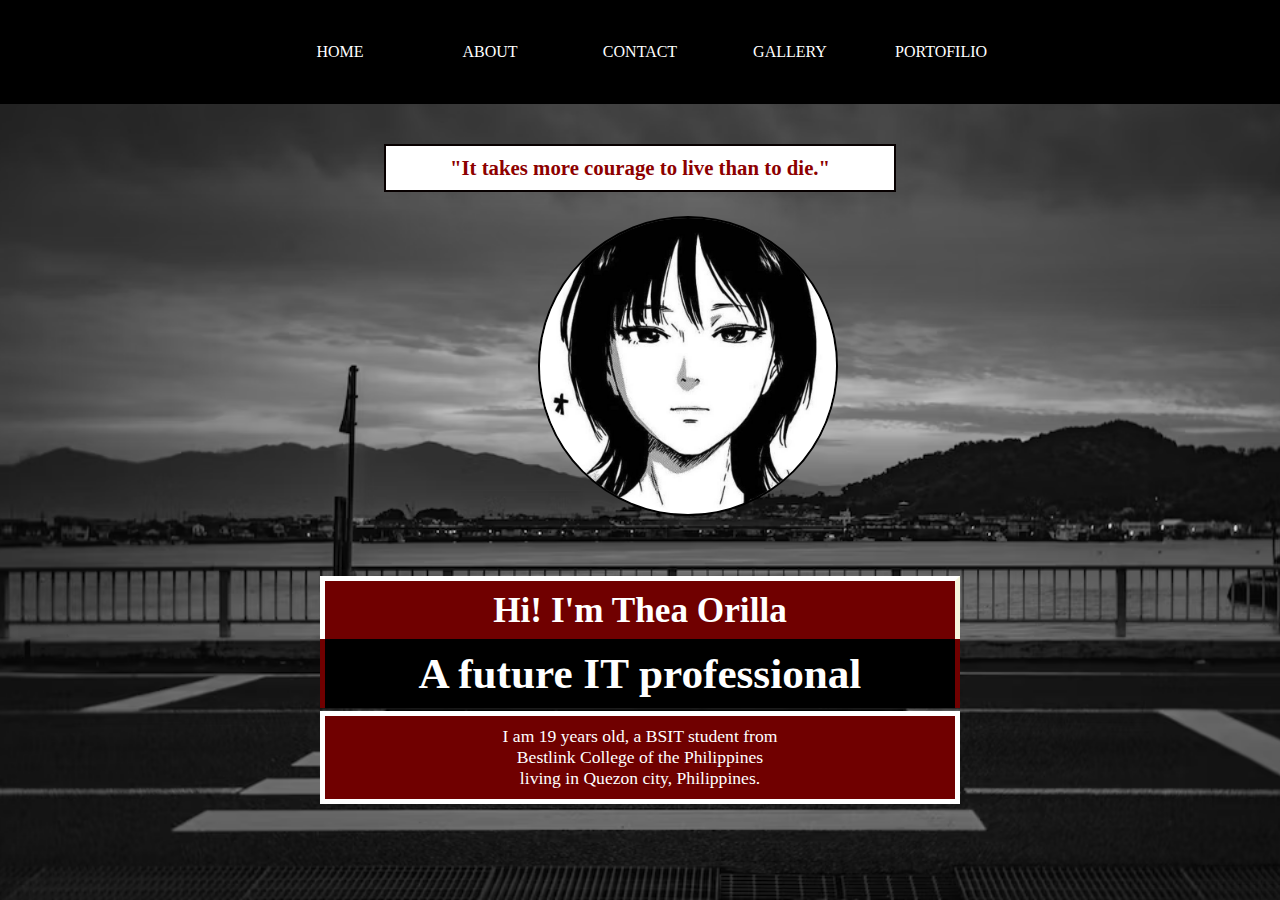
<file: ABOUT.html>
<html>
<head>
  <title>ABOUT</title>
  <link rel="stylesheet" href="about.css"
  <link rel="stylesheet" href="https://cdn.jsdelivr.net/npm/@fortawesome/fontawesome-free@6.2.1/css/fontawesome.min.css">
  <link rel="stylesheet" href="https://cdnjs.cloudflare.com/ajax/libs/animate.css/4.1.1/animate.min.css">
<body>
    <div class="menubar">
    <ul>
        <li><a href="index.html">HOME</a></li>
        <li><a href="ABOUT.html">ABOUT</a></li>
        <li><a href="CONTACTS.html">CONTACT</a></li>
        <li><a href="GALLERY.html">GALLERY</a></li>
        <li><a href="PORTFOLIO.html">PORTOFILIO</a></li>

    </ul>
    </div>
</body>
<img class="hello" src="mee.jpg">
<h2 id="motto" class="animate__animated animate__backInDown">"It takes more courage to live than to die."</h2>
<h1 id="name" class="animate__animated animate__backInRight">
  Hi! I'm Thea Orilla<br></h1>
  <p id="school" class="animate__animated animate__backInLeft" > 
      I am 19 years old, a BSIT student from <br> Bestlink College of the Philippines<br>
      living in Quezon city, Philippines.
  </p>
  
  <h2 id="future"> A future IT professional</h2>

  

</p>

</p>
</file>
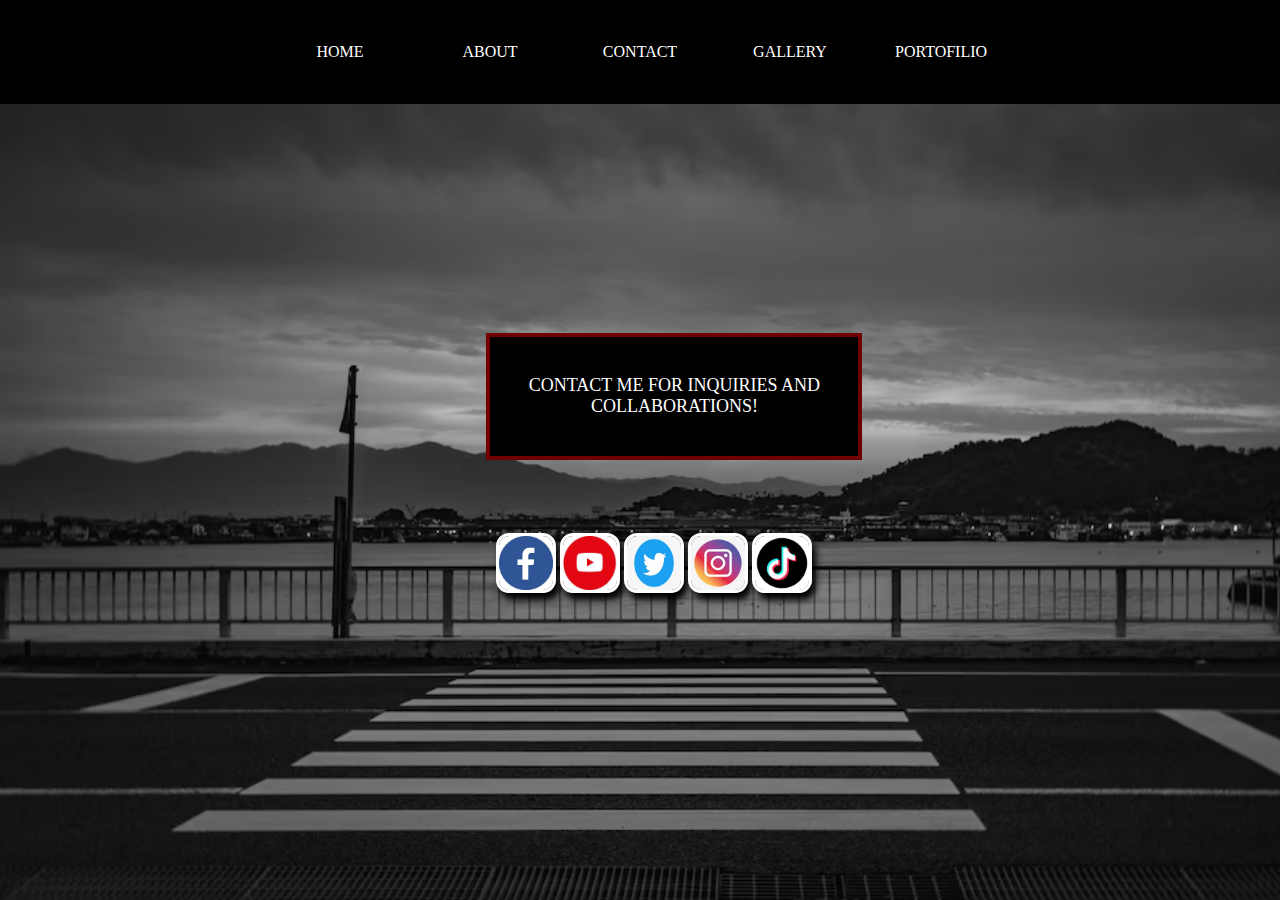
<file: CONTACTS.html>
<html>
<head>
  <title>CONTACTS</title>
  <link rel="stylesheet" href="contacts.css"
  <link rel="stylesheet" href="https://cdn.jsdelivr.net/npm/@fortawesome/fontawesome-free@6.2.1/css/fontawesome.min.css">
  <link rel="stylesheet" href="https://cdnjs.cloudflare.com/ajax/libs/animate.css/4.1.1/animate.min.css">
</head>
<body>
    <div class="menubar">
        <ul>
        <li><a href="index.html">HOME</a></li>
        <li><a href="ABOUT.html">ABOUT</a></li>
        <li><a href="CONTACTS.html">CONTACT</a></li>
        <li><a href="GALLERY.html">GALLERY</a></li>
        <li><a href="PORTFOLIO.html">PORTOFILIO</a></li>
        </ul>
    </div>

</div>

<p class="animate__animated animate__rubberBand">CONTACT ME FOR INQUIRIES AND <br>COLLABORATIONS!</p>
<div class="soc">
    <a href="https://www.facebook.com/theijishiru/"> <img src="fb.jpg"</a>
</div>

<div class="soc1">
  <a href="https://www.youtube.com/@beingtheiji"> <img src="yt.jpg"</a>
  
</div>

<div class="soc2">
  <a href="https://twitter.com/aestheawesome"> <img src="twt.jpg"</a>

</div>

<div class="soc3">
  <a href="https://www.instagram.com/aestheawesome/"> <img src="ig.jpg"</a>
  
</div>

<div class="soc4">
  <a href="https://www.tiktok.com/@_beingtheiji?is_from_webapp=1&sender_device=pc"> <img src="tt.jpg"</a>
  
</div>
</body>
</html>
</file>
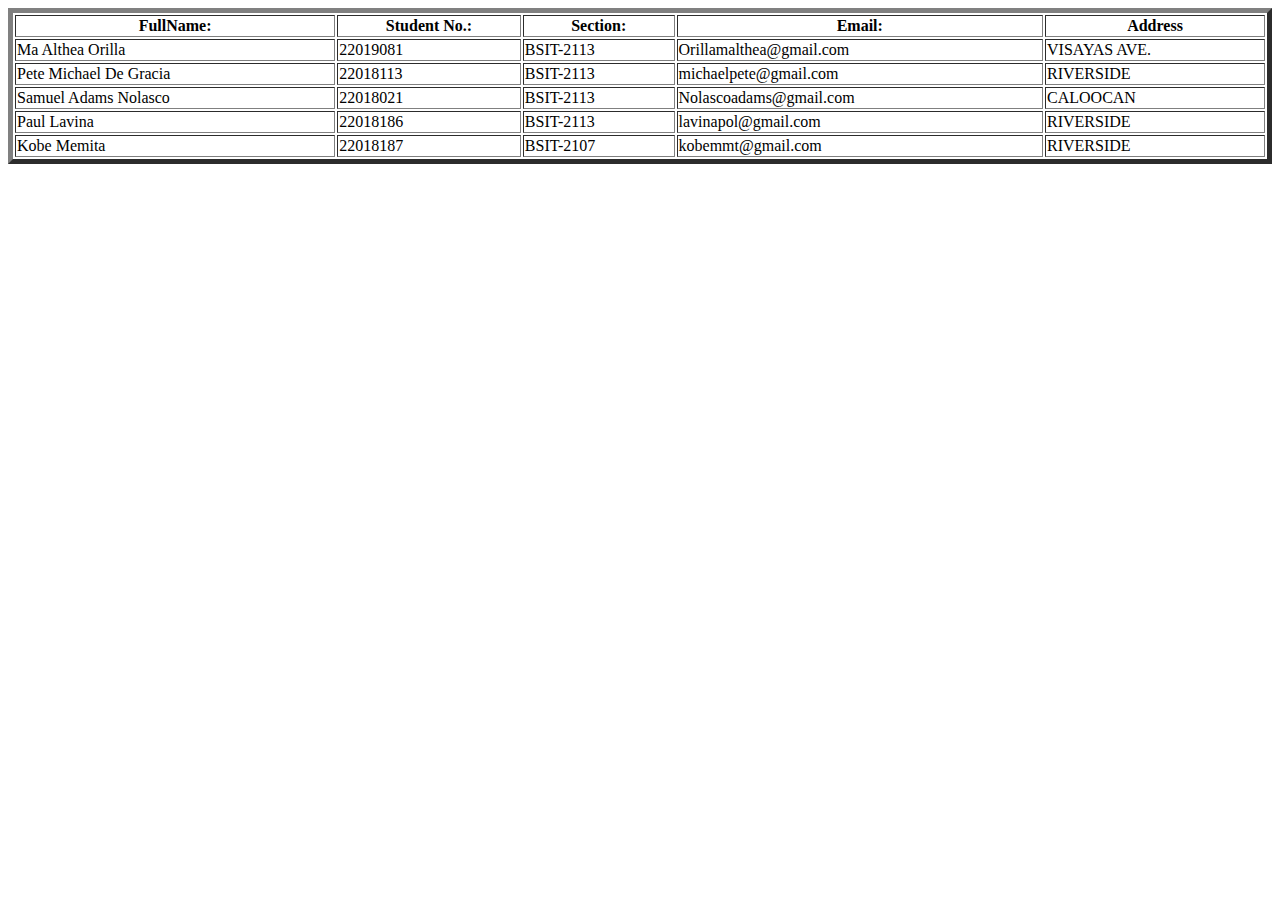
<file: INFO.html>
<html>
<body>
<table style = width:100% table, tr, td{
border=5px solid block;}>
<tr>
<th>FullName:</th>
<th>Student No.:</th>
<th>Section:</th>
<th>Email:</th>
<th>Address</th>
</tr>
<tr>
<td>Ma Althea Orilla</td>
<td>22019081</td>
<td>BSIT-2113</td>
<td>Orillamalthea@gmail.com</td>
<td>VISAYAS AVE.</td>
</tr>
<td>Pete Michael De Gracia</td>
<td>22018113</td>
<td>BSIT-2113</td>
<td>michaelpete@gmail.com</td>
<td>RIVERSIDE</td>
<tr>
<td>Samuel Adams Nolasco</td>
<td>22018021</td>
<td>BSIT-2113</td>
<td>Nolascoadams@gmail.com</td>
<td>CALOOCAN</td>
<tr>
<td>Paul Lavina</td>
<td>22018186</td>
<td>BSIT-2113</td>
<td>lavinapol@gmail.com</td>
<td>RIVERSIDE</td>
<tr>
<td>Kobe Memita</td>
<td>22018187</td>
<td>BSIT-2107</td>
<td>kobemmt@gmail.com</td>
<td>RIVERSIDE</td>
</body>
</file>
